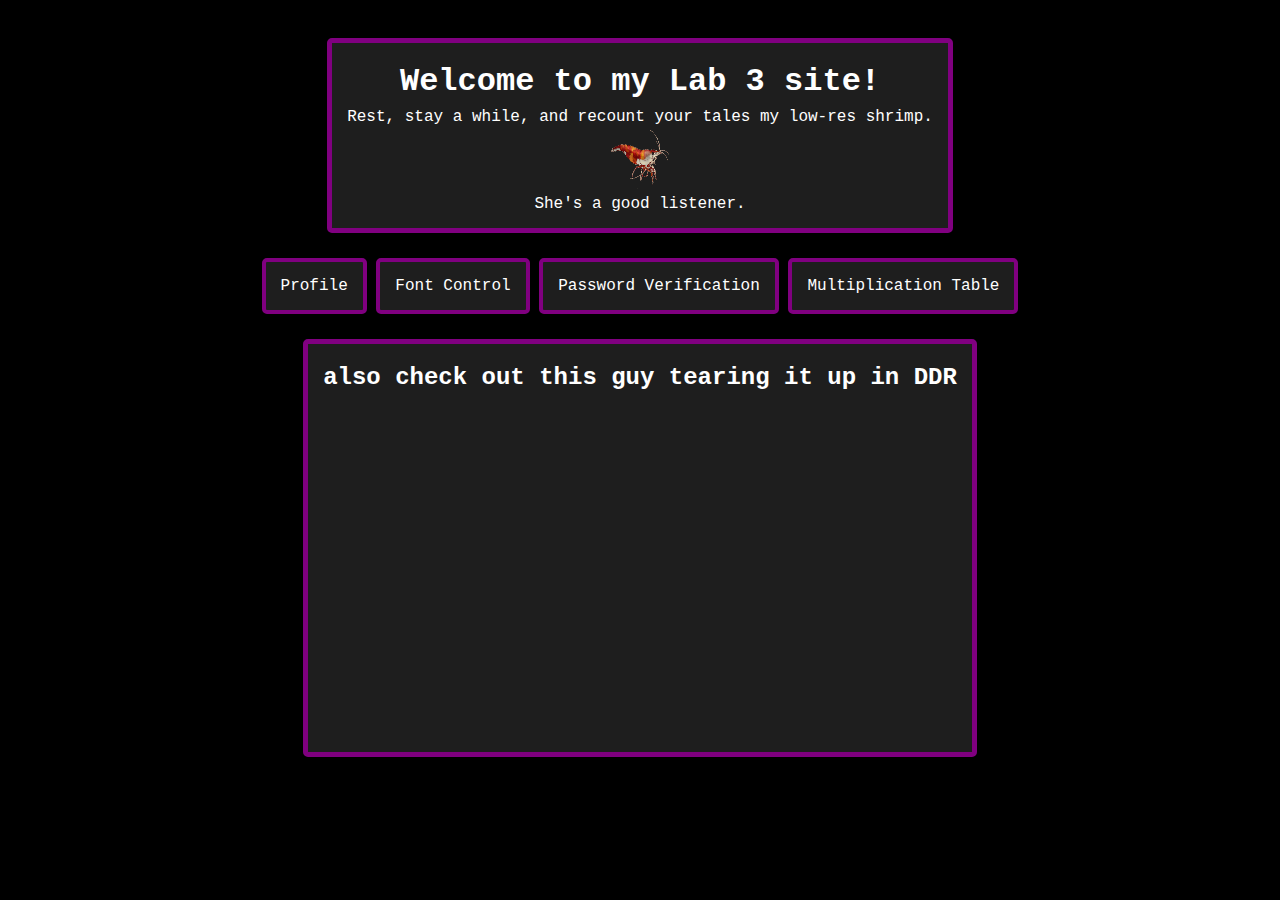
<file: webapp/index.html>
<!DOCTYPE html>
<html>

<head>
    <link rel="stylesheet" href="style.css">
</head>

<body>
    <div>
        <h1>Welcome to my Lab 3 site!</h1>

        Rest, stay a while, and recount your tales my low-res shrimp.<br>

        <img class="shrimp" src="shrimp.png"> <br>
        She's a good listener.
        <br>
    </div>

    <div class="button_container">
        <a href="practice1.html"><div class="button">Profile</div></a>
        <a href="practice2.html"><div class="button">Font Control</div></a>
        <a href="practice3.html"><div class="button">Password Verification</div></a>
        <a href="practice4.html"><div class="button">Multiplication Table</div></a>
    </div>

    <div class="video_container">
        <h2>also check out this guy tearing it up in DDR</h2> <br>
        <iframe width="560" height="315" src="https://www.youtube.com/embed/crEz8i6oVpI?si=ySaSUjGhT4qcGiMG" title="YouTube video player" frameborder="0" allow="accelerometer; autoplay; clipboard-write; encrypted-media; gyroscope; picture-in-picture; web-share" referrerpolicy="strict-origin-when-cross-origin" allowfullscreen></iframe>
    </div>
</body>

</html>
</file>
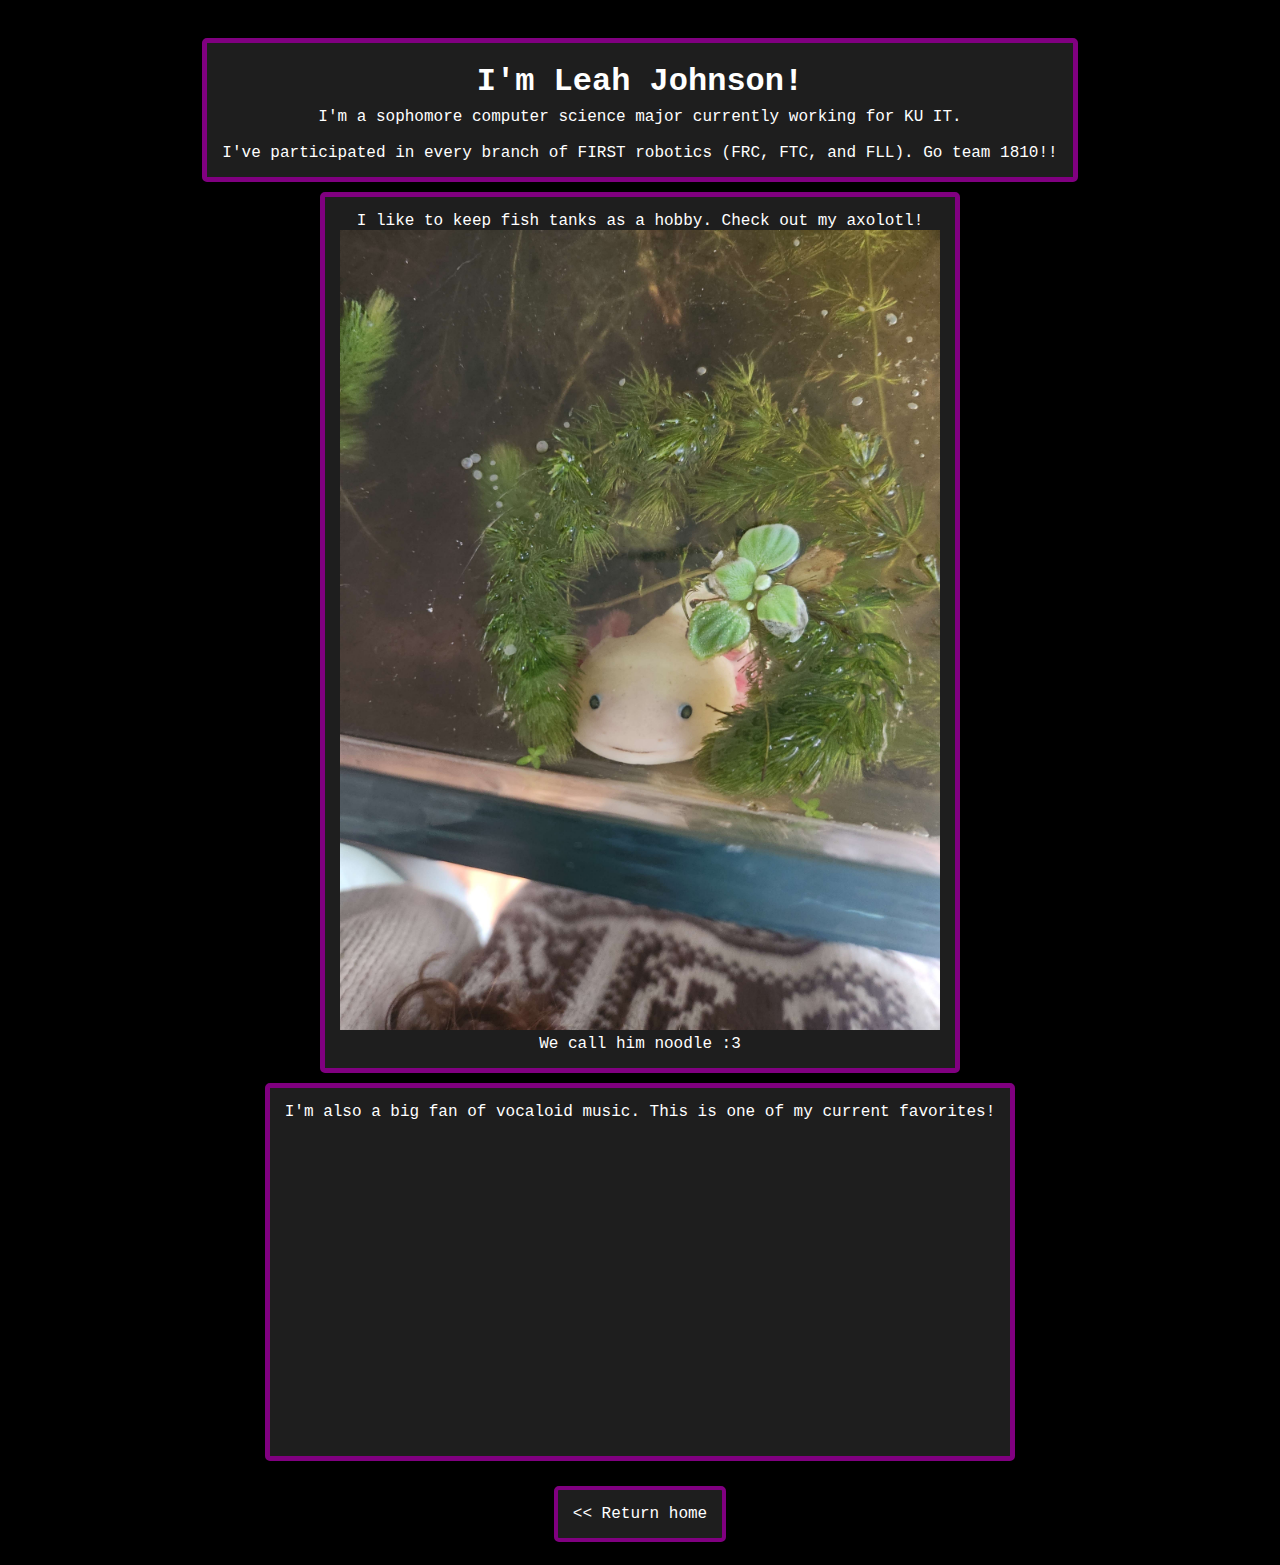
<file: webapp/practice1.html>
<!DOCTYPE html>
<html>
    <head>
        <link rel="stylesheet" href="style.css">
    </head>

    <body>
        <div>
            <h1>I'm Leah Johnson!</h1>
            I'm a sophomore computer science major currently working for KU IT.<br>
            <br>
            I've participated in every branch of FIRST robotics (FRC, FTC, and FLL). Go team 1810!!
        </div>

        <div>
            I like to keep fish tanks as a hobby. Check out my axolotl! <br>
            <img src="axolotl.jpg" width="600px"> <br>
            We call him noodle :3
        </div>

        <div>
            I'm also a big fan of vocaloid music. This is one of my current favorites! <br>
            <iframe width="560" height="315" src="https://www.youtube.com/embed/KlTNKOnfXFk?si=BMexFqVFTv-57kNZ" title="YouTube video player" frameborder="0" allow="accelerometer; autoplay; clipboard-write; encrypted-media; gyroscope; picture-in-picture; web-share" referrerpolicy="strict-origin-when-cross-origin" allowfullscreen></iframe>
        </div>

        <div class="button_container">
            <a href="index.html"><div class="button">&lt;&lt; Return home</div></a>
        </div>
    </body>
</html>
</file>
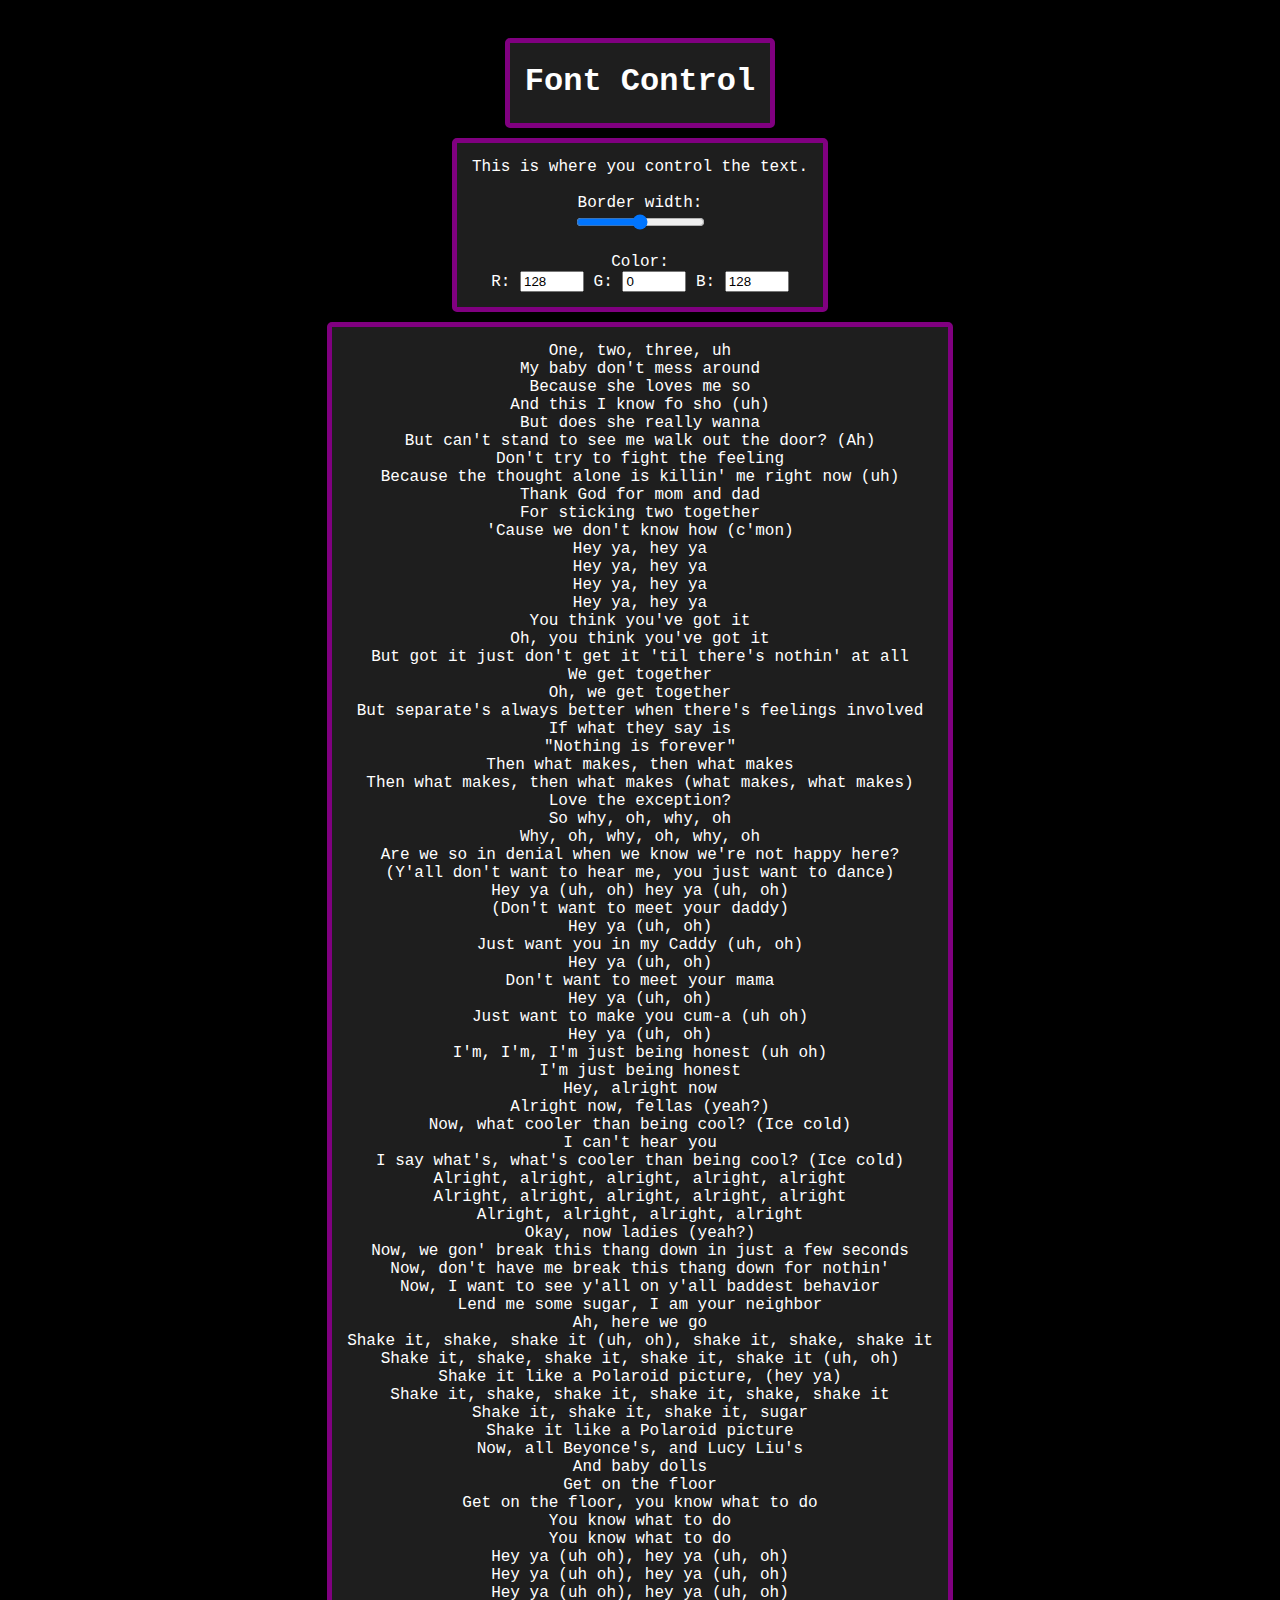
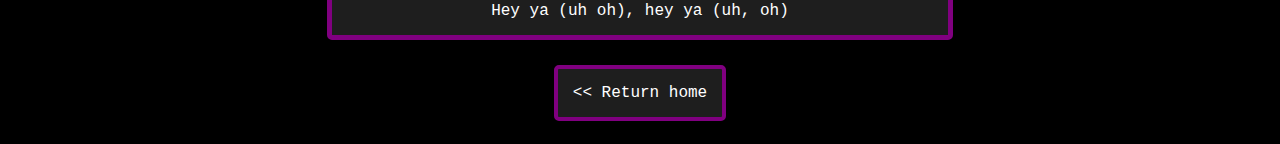
<file: webapp/practice2.html>
<!DOCTYPE html>
<html>
    <head>
        <link rel="stylesheet" href="style.css">
    </head>

    <body>
        <div id="title"><h1>Font Control</h1></div>
        
        <div>
            This is where you control the text. <br>
            <br>
            Border width: <br>
            <input type="range" id="border-size" min="0" max="20"> <br>
            <br>
            Color: <br>
            R: <input id="red" type="number" min="0" max="255" value="128">
            G: <input id="green" type="number" min="0" max="255" value="0">
            B: <input id="blue" type="number" min="0" max="255" value="128">
        </div>
        
        <div id="text">
            One, two, three, uh <br>
            My baby don't mess around <br>
            Because she loves me so <br>
            And this I know fo sho (uh) <br>
            But does she really wanna <br>
            But can't stand to see me walk out the door? (Ah) <br>
            Don't try to fight the feeling <br>
            Because the thought alone is killin' me right now (uh) <br>
            Thank God for mom and dad <br>
            For sticking two together <br>
            'Cause we don't know how (c'mon) <br>
            Hey ya, hey ya <br>
            Hey ya, hey ya <br>
            Hey ya, hey ya <br>
            Hey ya, hey ya <br>
            You think you've got it <br>
            Oh, you think you've got it <br>
            But got it just don't get it 'til there's nothin' at all <br>
            We get together <br>
            Oh, we get together <br>
            But separate's always better when there's feelings involved <br>
            If what they say is <br>
            "Nothing is forever" <br>
            Then what makes, then what makes <br>
            Then what makes, then what makes (what makes, what makes) <br>
            Love the exception? <br>
            So why, oh, why, oh <br>
            Why, oh, why, oh, why, oh <br>
            Are we so in denial when we know we're not happy here? <br>
            (Y'all don't want to hear me, you just want to dance) <br>
            Hey ya (uh, oh) hey ya (uh, oh) <br>
            (Don't want to meet your daddy) <br>
            Hey ya (uh, oh) <br>
            Just want you in my Caddy (uh, oh) <br>
            Hey ya (uh, oh) <br>
            Don't want to meet your mama <br>
            Hey ya (uh, oh) <br>
            Just want to make you cum-a (uh oh) <br>
            Hey ya (uh, oh) <br>
            I'm, I'm, I'm just being honest (uh oh) <br>
            I'm just being honest <br>
            Hey, alright now <br>
            Alright now, fellas (yeah?) <br>
            Now, what cooler than being cool? (Ice cold) <br>
            I can't hear you <br>
            I say what's, what's cooler than being cool? (Ice cold) <br>
            Alright, alright, alright, alright, alright <br>
            Alright, alright, alright, alright, alright <br>
            Alright, alright, alright, alright <br>
            Okay, now ladies (yeah?) <br>
            Now, we gon' break this thang down in just a few seconds <br>
            Now, don't have me break this thang down for nothin' <br>
            Now, I want to see y'all on y'all baddest behavior <br>
            Lend me some sugar, I am your neighbor <br>
            Ah, here we go <br>
            Shake it, shake, shake it (uh, oh), shake it, shake, shake it <br>
            Shake it, shake, shake it, shake it, shake it (uh, oh) <br>
            Shake it like a Polaroid picture, (hey ya) <br>
            Shake it, shake, shake it, shake it, shake, shake it <br>
            Shake it, shake it, shake it, sugar <br>
            Shake it like a Polaroid picture <br>
            Now, all Beyonce's, and Lucy Liu's <br>
            And baby dolls <br>
            Get on the floor <br>
            Get on the floor, you know what to do <br>
            You know what to do <br>
            You know what to do <br>
            Hey ya (uh oh), hey ya (uh, oh) <br>
            Hey ya (uh oh), hey ya (uh, oh) <br>
            Hey ya (uh oh), hey ya (uh, oh) <br>
            Hey ya (uh oh), hey ya (uh, oh) <br>
        </div>
        
        <div class="button_container">
            <a href="index.html"><div class="button">&lt;&lt; Return home</div></a>
        </div>


        
        
        <script>
            document.getElementById("border-size").oninput = function() {
                weight = document.getElementById("border-size").value;
                document.getElementById("text").style.borderWidth = weight.toString() + "px";
            }

            document.getElementById("red").oninput = function() { 
                update_rgb()
            }

            document.getElementById("green").oninput = function() { 
                update_rgb()
            }

            document.getElementById("blue").oninput = function() { 
                update_rgb()
            }

            function update_rgb() {
                red = document.getElementById("red").value.toString()
                green = document.getElementById("green").value.toString()
                blue = document.getElementById("blue").value.toString()
                rgb_out = "rgb(" + red + ", " + green + ", " + blue + ")"
                document.getElementById("text").style.color = rgb_out;
                document.getElementById("text").style.borderColor = rgb_out;
            }
        </script>
    </body>
</html>
</file>
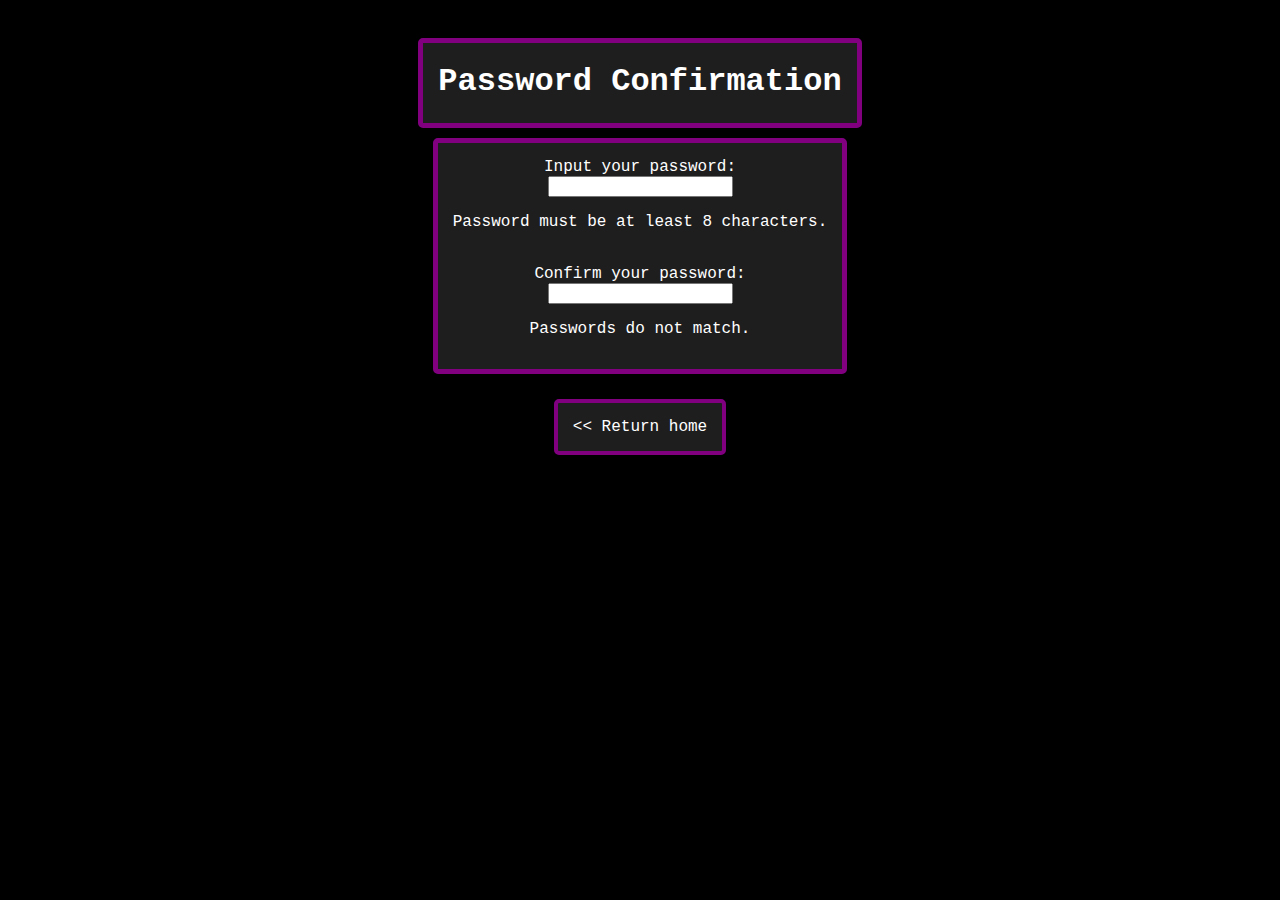
<file: webapp/practice3.html>
<!DOCTYPE html>
<html>
    <head>
        <link rel="stylesheet" href="style.css">
    </head>

    <body>
        <div id="title"><h1>Password Confirmation</h1></div>
        <div>
            Input your password: <br>
            <input type="text" id="password" value=""> <br>
            <p id="char-minimum">Password must be at least 8 characters.</p>

            <br>
            Confirm your password: <br>
            <input type="text" id="password-confirm" value=""> <br>
            <p id="pw-match">Passwords do not match.</p>
        </div>

        <div class="button_container">
            <a href="index.html"><div class="button">&lt;&lt; Return home</div></a>
        </div>

        <script>
            Password_box = document.getElementById("password")
            Password_confirm_box = document.getElementById("password-confirm")
            Character_minimum_text = document.getElementById("char-minimum")
            Password_confirm_text = document.getElementById("pw-match")
            password = Password_box.value.toString()
            password_confirm = Password_confirm_box.value.toString()

            Password_box.oninput = function() {
                password = Password_box.value.toString()
                console.log(password)
                if(password.length < 8) {
                    Character_minimum_text.innerText = "Password must be at least 8 characters."
                } else {
                    Character_minimum_text.innerText = "Password is good!"
                }
            }

            Password_confirm_box.oninput = function() {
                password_confirm = Password_confirm_box.value.toString()
                if (password_confirm == password) {
                    Password_confirm_text.innerText = "Passwords match!"
                } else {
                    Password_confirm_text.innerText = "Passwords do not match."
                }
            }

            function pw_update() {
                password = Password_box.value.toString()
                console.log(password)
                if(password.length < 8) {
                    Character_minimum_text.innerText = "Password must be at least 8 characters."
                } else {
                    Character_minimum_text.innerText = "Password is long enough!"
                }

                password_confirm = Password_confirm_box.value.toString()
                if (password_confirm == password) {
                    Password_confirm_text.innerText = "Passwords match!"
                } else {
                    Password_confirm_text.innerText = "Passwords do not match."
                }
            }
        </script>
    </body>
</html>
</file>
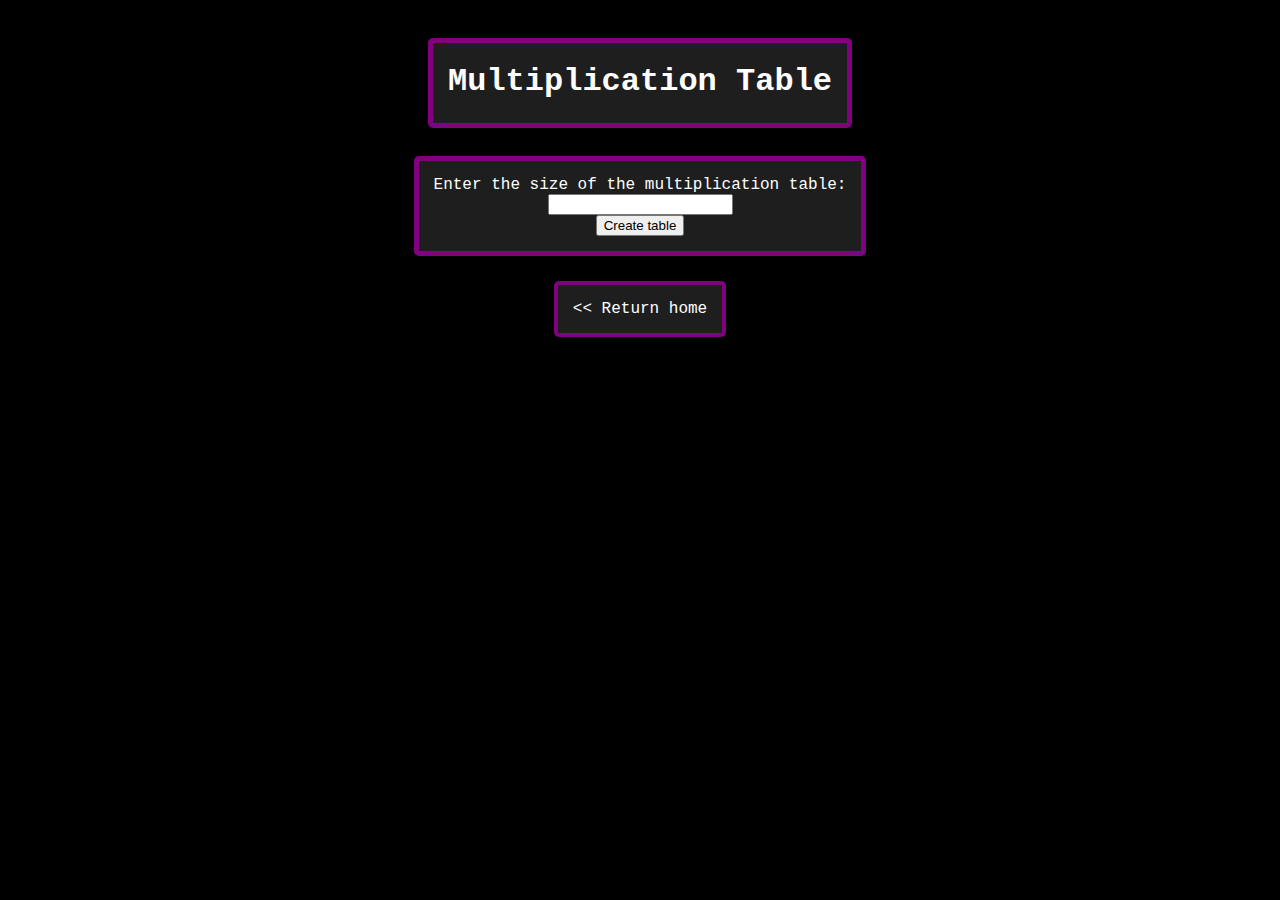
<file: webapp/practice4.html>
<!DOCTYPE html>
<html>
    <head>
        <link rel="stylesheet" href="style.css">
    </head>

    <body>
        <div id="title"><h1>Multiplication Table</h1></div>'
        <div>
            Enter the size of the multiplication table: <br>
            <form action="table.php" method="GET">
                <input type="number" name="size"> <br>
                <input type="submit" value="Create table">
            </form>
        </div>

        <div class="button_container">
            <a href="index.html"><div class="button">&lt;&lt; Return home</div></a>
        </div>

    </body>
</file>
<file: webapp/style.css>
@keyframes fadein {
    from {
        opacity:0%; 
        transform:translateY(10px)
    } to {
        opacity:100%
    }
}

@keyframes bounce {
    from {

    } to {
        transform:translateY(-15px)
    }
}

body {
    font-family:'Courier New', Courier, monospace;
    background-color: black;
    margin-top: 3%;
}

div h1 {
    margin-top: 5px;
    margin-bottom: 8px;
}

div h2 {
    margin-top: 5px;
    margin-bottom: 8px;
}

div {
    text-align: center;
    margin:auto;
    margin-top: 10px;
    width: fit-content;
    padding:15px;
    background-color: rgb(30, 30, 30);
    color: white;
    border-style:solid;
    border-width:5px;
    border-radius: 5px;
    border-color: purple;
    animation-name:fadein;
    animation-duration: 1s;
}

.button_container {
    width:fit-content;
    background-color: transparent;
    border-width: 0px;
    animation-delay:0.3s;
    animation-fill-mode: both;
}

.button {
    width:fit-content;
    animation:none;
    display:inline-block;
    margin-top: 0px;
    border-width: 4px;
    transition:transform 0.3s;
}

table {
    border-collapse: collapse;
    color:white;
    text-align:center;
}

.shrimp:hover {
    animation-name:bounce;
    animation-duration: 0.3s;
    animation-iteration-count: infinite;
    animation-direction: alternate;
    animation-timing-function: ease-out;
}

th {
    border:4px solid purple;
    padding:5px;
}

td {
    border:2px solid purple;
    padding:5px;
}

.button:hover {
    transform:translateY(-3px);
    background-color: rgb(50, 50, 50)
}

.video_container {
    animation-delay: 0.6s;
    animation-fill-mode:both;
}

a:visited {
    color:purple;
}

a {
    color:lightgray
}

.the-woag { 
    font-kerning: auto;
}
</file>
